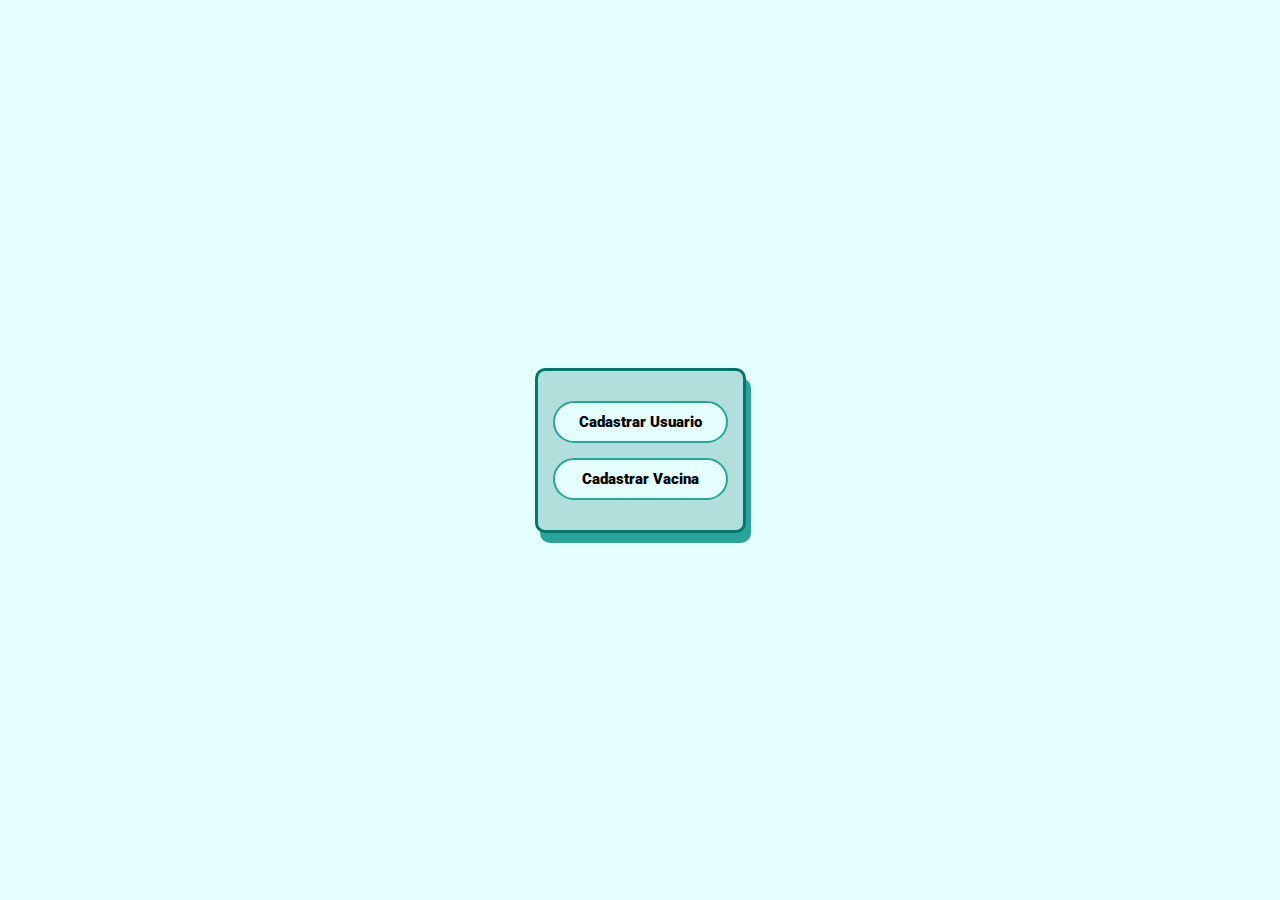
<file: src/index.html>
<html>
    <head>
        <title>Pagina Principal</title>
        <script src="functions.js"></script>
        <link rel="stylesheet" href="styles.css">
        <link rel="preconnect" href="https://fonts.gstatic.com">
        <link href="https://fonts.googleapis.com/css2?family=Lato&family=Noto+Sans+JP&family=Open+Sans&family=Roboto:wght@100;300&display=swap" rel="stylesheet">
    </head>
    <body>
        <div class="container indexContainer">
            <button class="button " onclick=acessarCadastroUsuario()><span>Cadastrar Usuario</span></button>
            <button class="button" onclick=acessarCadastroVacina()><span>Cadastrar Vacina</span></button>
        </div>
    </body>
</html>
</file>
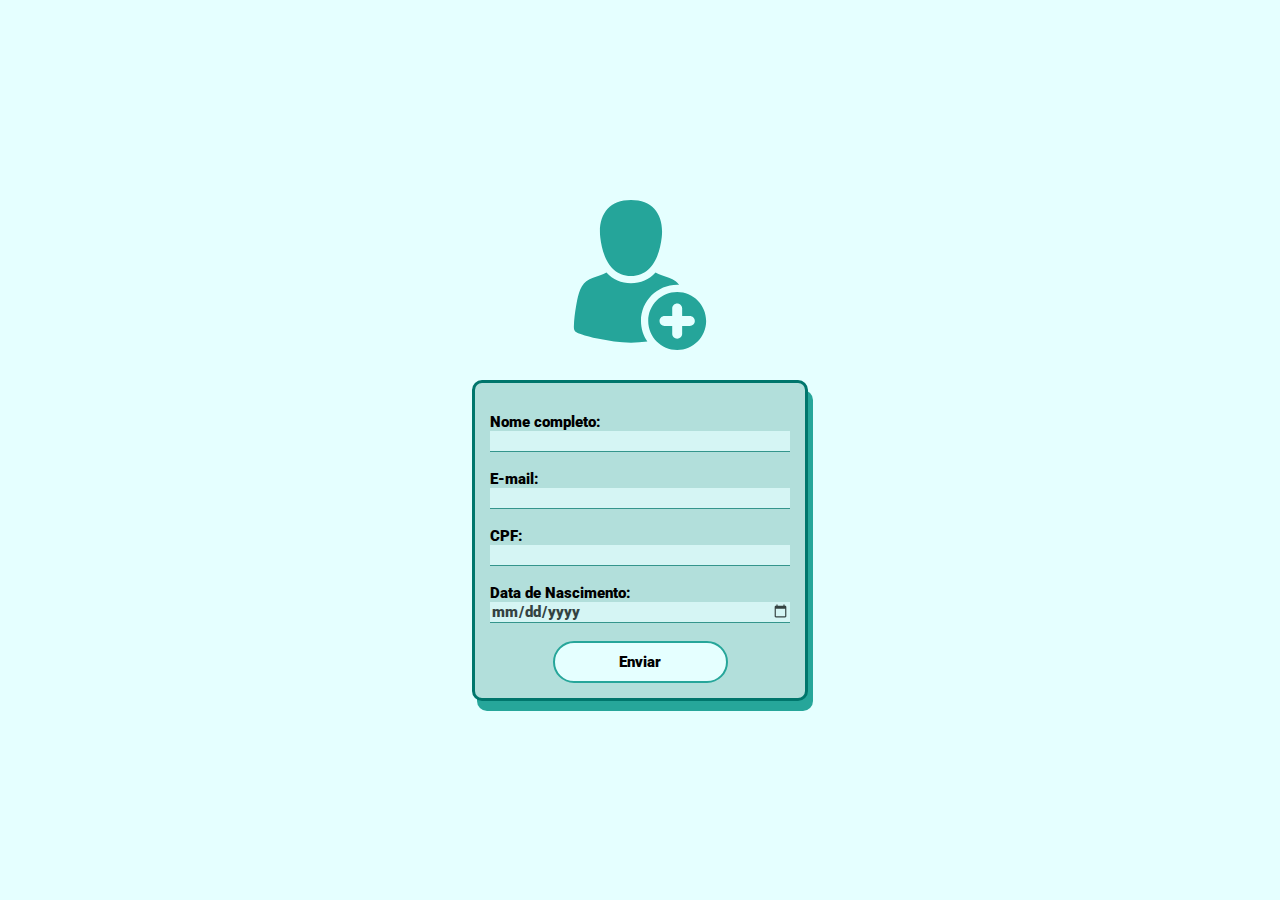
<file: src/cadastrousuario.html>
<html>
    <head>
        <title>Cadastro de Usuario</title>
        <script src="functions.js"></script>
        <link rel="stylesheet" href="styles.css">
        <link rel="preconnect" href="https://fonts.gstatic.com">
        <link href="https://fonts.googleapis.com/css2?family=Lato&family=Noto+Sans+JP&family=Open+Sans&family=Roboto:wght@100;300&display=swap" rel="stylesheet">
    </head>
    <body>
        <img src="rsc/new-user.svg" alt="Novo usuario">
        <form class="container">
            <label>Nome completo:</label>
            <input type="text" id="nomeCompleto" name="nomeCompleto" class="formsInput" required minlength="6"><br>
            <label>E-mail:</label>
            <input type="email" id="email" name="email" class="formsInput" required><br>
            <label>CPF:</label>
            <input type="number" id="cpf" name="cpf" class="formsInput" required><br>
            <label>Data de Nascimento:</label>
            <input type="date" id="dataDeNascimento" name="dataDeNascimento" class="formsInput" required><br>
            <input type="button" id="enviar" name="enviar" value="Enviar" class="button">
        </form>
    </body>
</html>
</file>
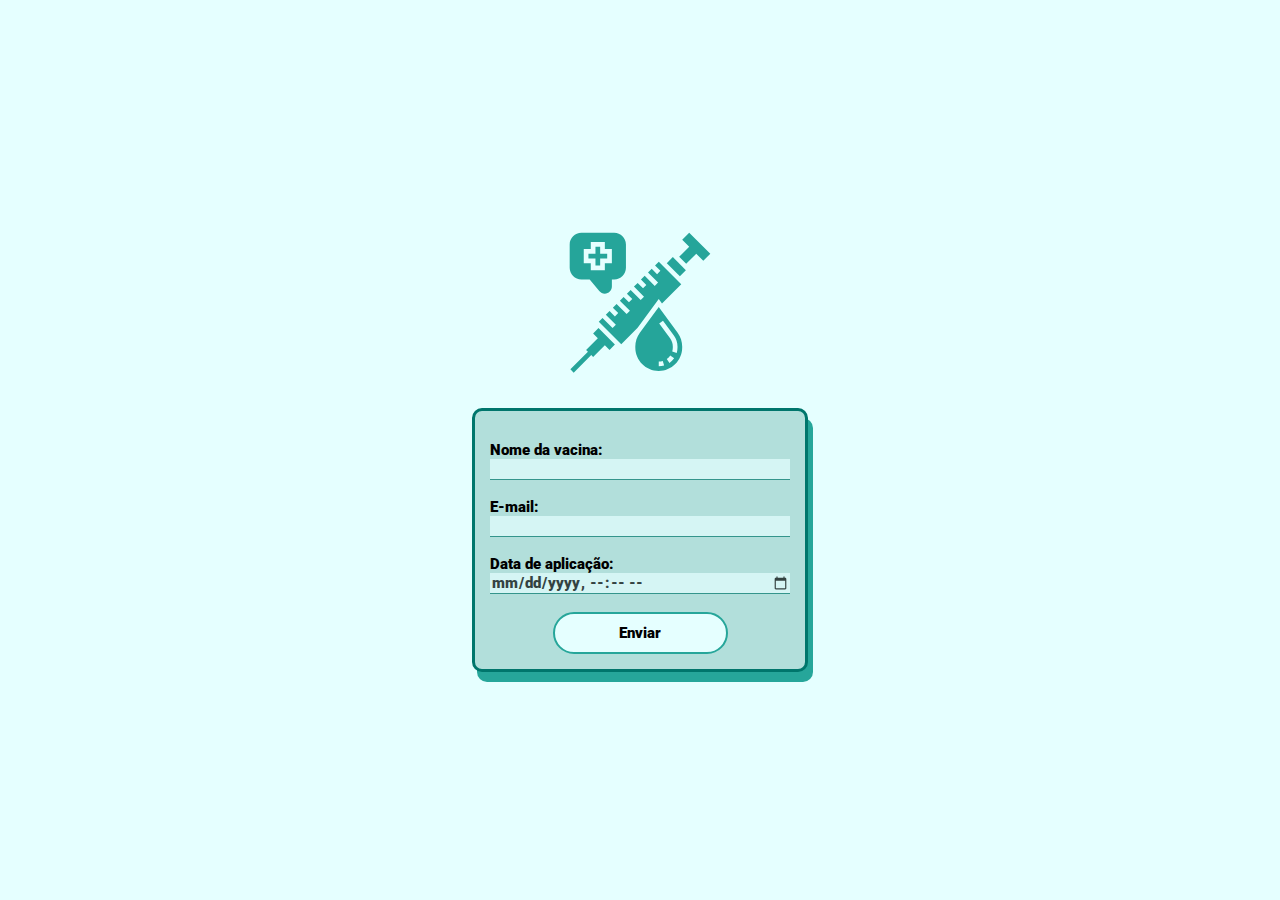
<file: src/cadastrovacina.html>
<html>
    <head>
        <title>Cadastro de Usuario</title>
        <link rel="stylesheet" href="styles.css">
        <link rel="preconnect" href="https://fonts.gstatic.com">
        <link href="https://fonts.googleapis.com/css2?family=Lato&family=Noto+Sans+JP&family=Open+Sans&family=Roboto:wght@100;300&display=swap" rel="stylesheet">
    </head>
    <body>
        <img src="rsc/syringe.svg" alt="Novo cadastro de vacinação">
        <form class="container">
            <label>Nome da vacina:</label>
            <input type="text" id="nomeVacina" name="nomeVacina" class="formsInput" required minlength=6><br>
            <label>E-mail:</label>
            <input type="email" id="email" name="email" class="formsInput" required ><br>
            <label>Data de aplicação:</label>
            <input type="datetime-local" id="dataDeAplicacao" name="dataDeAplicacao" class="formsInput" required><br>
            <input type="button" id="enviar" name="enviar" value="Enviar" class="button">
        </form>
    </body>
</html>
</file>
<file: src/styles.css>
/* CORES
https://material.io/resources/color/#!/?view.left=0&view.right=0&primary.color=26A69A&secondary.color=B2DFDB */

html{
    width: 100vw;
    height: 100vh;
    margin: 0;
    padding: 0;
}

body{
    display: flex;
    flex-flow: column;
    width: 100vw;
    height: 100vh;
    margin: 0;
    padding: 0;
    justify-content: center;
    align-items: center;
    background-color: #e5ffff;
}

*{
    font-size: 15px;
    font-family: 'Roboto', sans-serif;
    font-weight: bolder;
}

.container{
    display: flex;
    width: fit-content;
    height: fit-content;
    flex-flow: column;
    align-self: center;
    margin: auto;
    margin-top: 30px;
    border-style: solid;
    border-color: #00766c;
    border-radius: 10px;
    padding: 15px;
    padding-top: 30px;
    background-color: #b2dfdb;
    box-shadow: 5px 10px #26a69a;
    transition: 0.5s;
}

.indexContainer{
    margin:auto;
}

.button{
    outline-style: none;
    width: 175px;
    display: flex;
    background-color: #e5ffff;
    border-style: solid;
    border-color: #26a69a;
    border-radius: 30px;
    justify-content: center;
    text-align: center;
    padding: 10px;
    margin-bottom: 15px;
    cursor:pointer;
}

.button span{
    cursor: pointer;
    display: inline-block;
    position: relative;
    transition: 0.5s;
}

.button span::after{
    content: '\00bb';
    font-weight: bold;
    position: absolute;
    opacity: 0;
    top: 0;
    right: -20px;
    transition: 0.5s;
}

.button:hover span{
    padding-right: 25px;
}

.button:hover span::after{
    opacity: 1;
    right: 0;
}

.formsInput{
    width: 300px;
    outline-style: none;
    border: 0;
    border-bottom: 1px solid #00766c;
    background-color: #e5ffff;
    opacity: 0.7;
}

form input[type="button"]{
    display: block;
    margin: 0 auto;
}

img{
    width: 150px;
    height: 150px;
    display: flex;
    margin: auto;
    margin-bottom: 0px;
}
</file>
